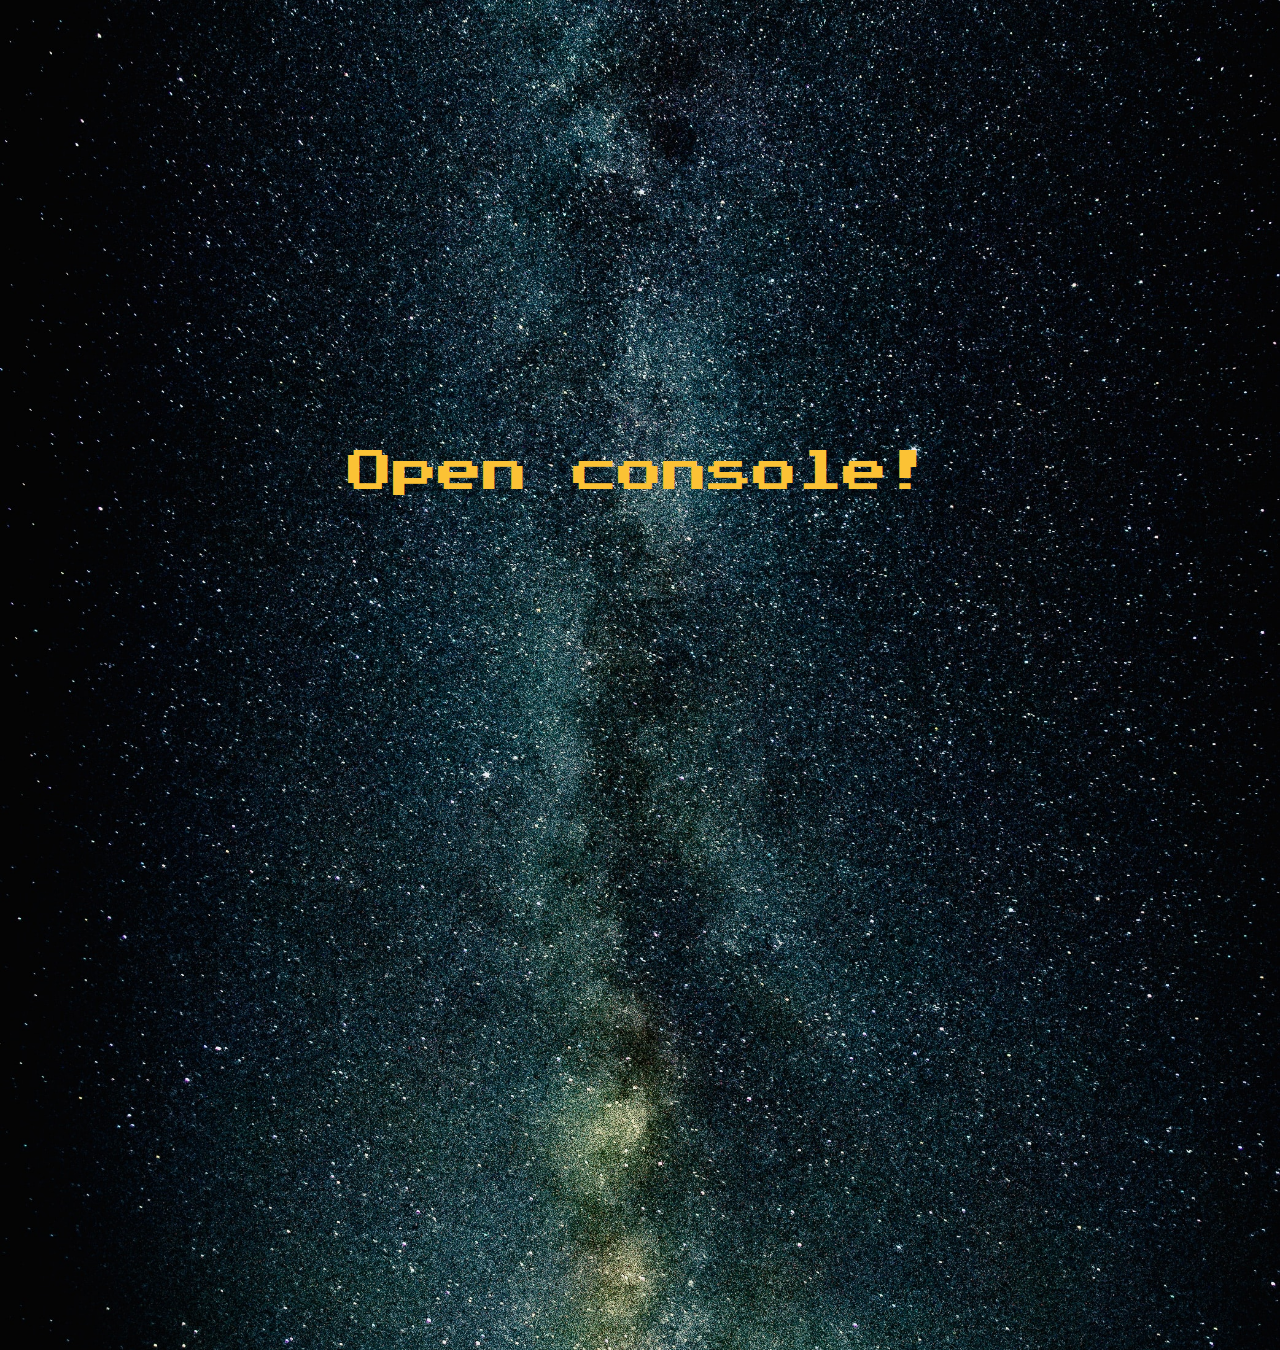
<file: hw1/hw1.html>
<!DOCTYPE html>
<html lang="en">

<head>
    <meta charset="UTF-8">
    <meta name="viewport" content="width=device-width, initial-scale=1.0">
    <meta http-equiv="X-UA-Compatible" content="ie=edge">
    <link rel="stylesheet" href="../style/reset.css">
    <link href="https://fonts.googleapis.com/css?family=Press+Start+2P&display=swap" rel="stylesheet">
    <link rel="stylesheet" href="../style/style.css">
    
    <title>HomeWork#1</title>
</head>

<body>
    <div class="homework1__inner">
        <div class="container">
            <p>Open console!</p>
        </div>
    </div>
    <script src="hw1js/hw1.js"></script>
</body>

</html>
</file>
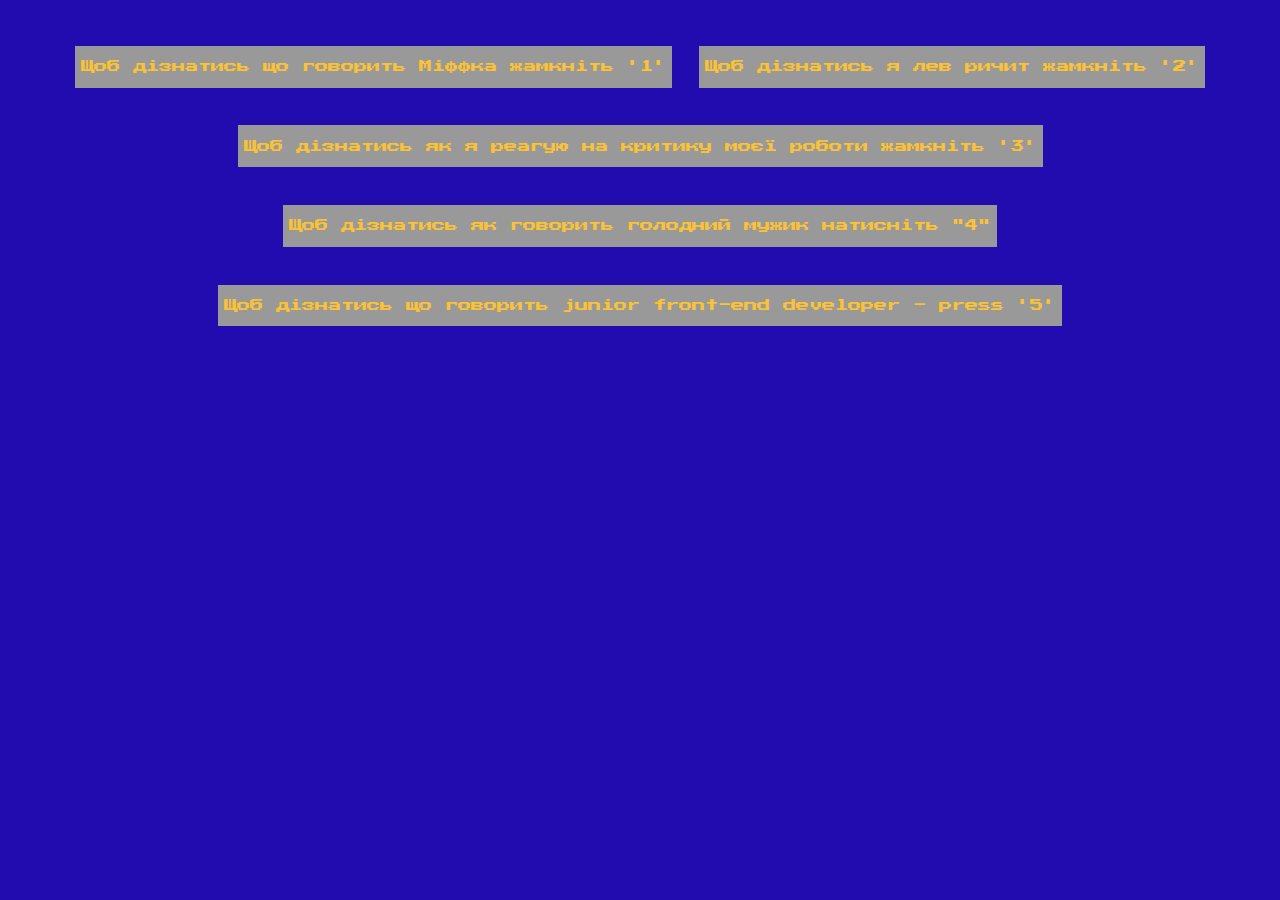
<file: hw10/hw10.html>
<!DOCTYPE html>
<html lang="en">
<head>
    <meta charset="UTF-8">
    <meta name="viewport" content="width=device-width, initial-scale=1.0">
    <title>HW10</title>
    <link href="https://fonts.googleapis.com/css?family=Press+Start+2P&display=swap" rel="stylesheet">
    <link rel="stylesheet" href="../style/style.css">
    <link rel="stylesheet" href="hw10.css">
</head>
<body>
    <button onclick = "playSound('wav/grizzlybear.wav')">
        <p>Щоб дізнатись що говорить Міффка жамкніть '1'</p>
    </button>
    <button onclick = "playSound('wav/lion.wav')">
        <p>Щоб дізнатись я лев ричит жамкніть '2'</p>
    </button>
    <button onclick = "playSound('wav/dogwhine.wav')">
        <p>Щоб дізнатись як я реагую на критику моєї роботи жамкніть '3'</p>
    </button>
    <button onclick = "playSound('wav/kittycry.wav')">
        <p>Щоб дізнатись як говорить голодний мужик натисніть "4"</p>
    </button>
    <button onclick = "playSound('wav/monkey1.wav')">
        <p>Щоб дізнатись що говорить junior front-end developer - press '5'</p> 
    </button>
    <script src="hw10.js"></script>
</body>
</html>
</file>
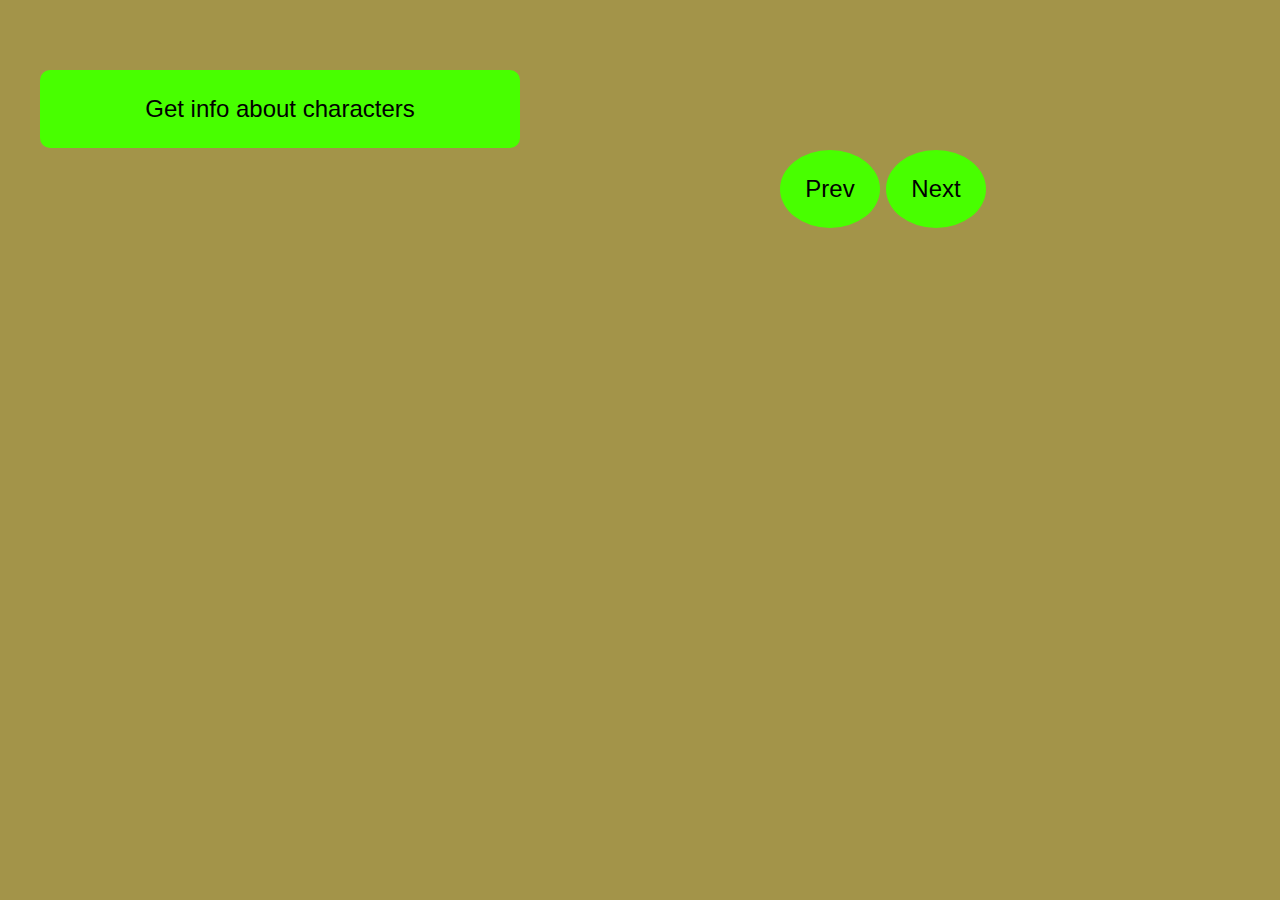
<file: hw12/hw12.html>
<!DOCTYPE html>
<html lang="en">

<head>
    <meta charset="UTF-8">
    <meta name="viewport" content="width=device-width, initial-scale=1.0">
    <title>HW12</title>
    <link href="https://fonts.googleapis.com/css?family=Lato:700&display=swap" rel="stylesheet">
    <link rel="stylesheet" href="hw12.css">
</head>

<body>
    <div class="container">
        <div class="get__people">
            <button class="button" onclick="getPplBtn()">
                <p>Get info about characters</p>
            </button>
            <div class="people__block"></div>
        </div>
        <div class="planet__block">
            <div class="slides__planets">
            </div>
            <div class="control__btn">
                <button class="button" onclick="btnPrev()">
                    <p>Prev</p>
                </button>
                <button class="button" onclick="btnNext()">
                    <p>Next</p>
                </button>
            </div>
        </div>
    </div>
    <script src="hw12.js"></script>
</body>

</html>
</file>
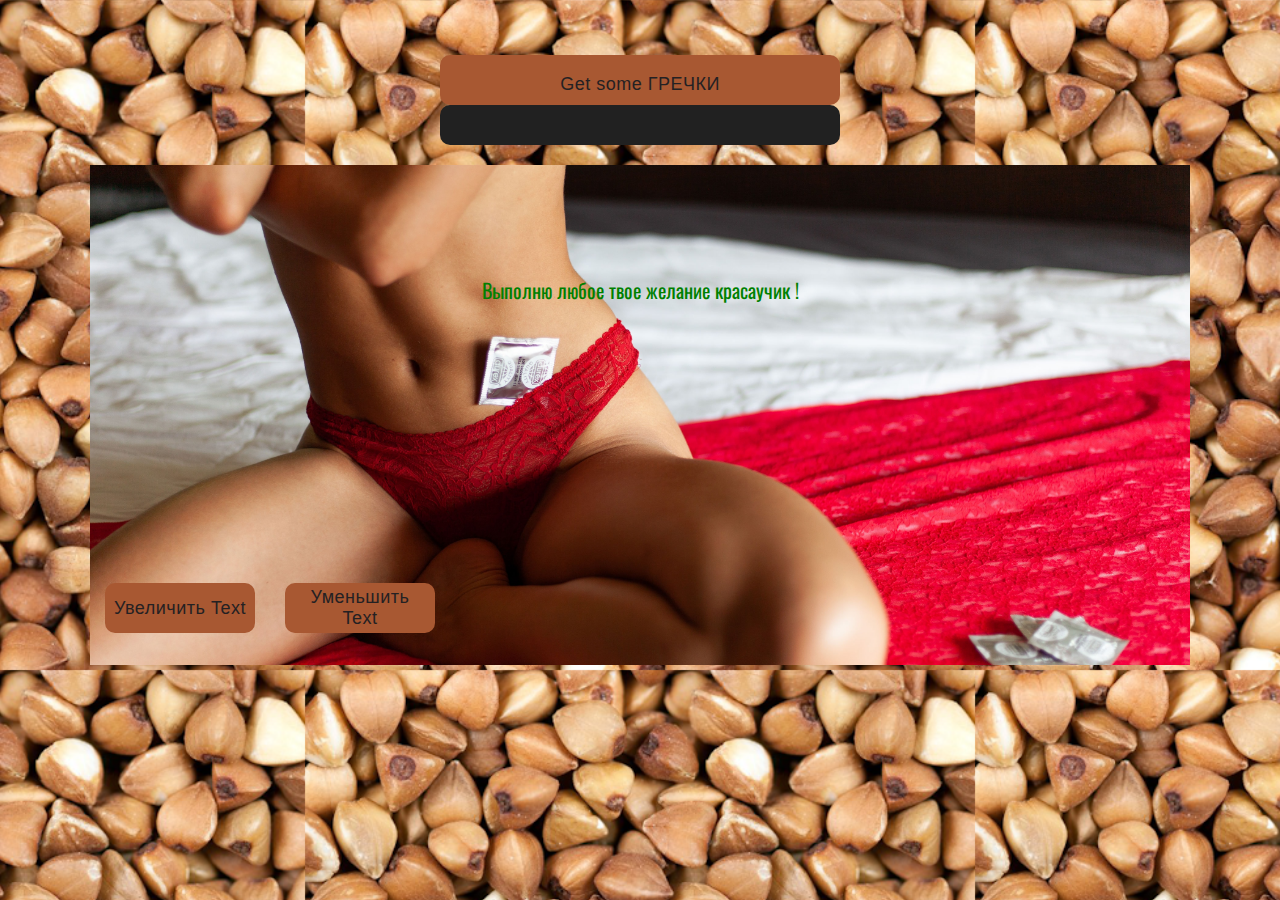
<file: hw13/hw13.html>
<!DOCTYPE html>
<html lang="en">

<head>
    <meta charset="UTF-8">
    <meta name="viewport" content="width=device-width, initial-scale=1.0">
    <title>HW#13</title>
    <link href="https://fonts.googleapis.com/css?family=Oswald:700&display=swap" rel="stylesheet">
    <link rel="stylesheet" href="hw13.css">
</head>

<body>
    <div class="container">
        <button class="__btn" onclick="getJellyfish()">
            <p>Get some ГРЕЧКИ</p>
        </button>
        <div class="return__result"></div>
        <div class="change__fontsize">
            <p id="text">Выполню любое твое желание красаучик !</p>
            <div class="control__btn-block">
                <button onclick="upFont()" class="__btn">Увеличить Text</button>
                <button onclick="downFont()" class="__btn">Уменьшить Text</button>
            </div>
        </div>
    </div>
    <script src="hw13.js"></script>
</body>

</html>
</file>
<file: style/style.css>
body {
  background-color: #220cb0;
  font-family: 'Press Start 2P', cursive;
  color: #fbc235;
  font-size: 3vh;
  text-align: center;
  overflow: hidden; }

.homework1__inner {
  height: 100vh;
  width: 100%;
  background-image: url(../image/spaceimg.jpg);
  background-position: center;
  background-size: cover;
  background-repeat: no-repeat;
  padding-top: 50vh;
  font-size: 5vh; }

.container {
  max-width: 1024px;
  height: 100%;
  margin: 0 auto; }

.nav {
  animation-name: nav__slide;
  animation-duration: 2s;
  animation-iteration-count: unset;
  margin-top: 5vh; }
  .nav .links__list li a {
    text-decoration: none;
    letter-spacing: .5px;
    line-height: 5vh;
    color: inherit; }
    .nav .links__list li a :active {
      color: inherit; }

@keyframes nav__slide {
  0% {
    margin-top: 100%; }
  100% {
    margin-top: 5vh; } }
.spaceship {
  transform: rotate(45deg);
  border-top: 33vh solid #fff;
  border-left: 7vh solid transparent;
  border-right: 7vh solid transparent;
  height: 0;
  width: 3vh;
  position: absolute;
  z-index: 1;
  animation-name: spaceship;
  animation-duration: 15s;
  animation-iteration-count: unset;
  animation-delay: .5s;
  bottom: -150%;
  left: -150%; }
  .spaceship::after {
    content: " ";
    bottom: 0;
    position: absolute;
    width: 0;
    height: 0;
    background-color: #c7c8ca;
    transform: rotate(-12deg);
    left: -3.4vh;
    border-top: 33vh solid #c7c8ca;
    border-right: 1.3vh solid #c7c8ca; }
  .spaceship::before {
    content: "";
    width: 0;
    height: 0;
    position: absolute;
    border-top: 20vh solid #c7c8ca;
    border-left: 6vh solid transparent;
    border-right: 2vh solid transparent;
    bottom: 12.5vh;
    right: calc(100% - 1.2vh);
    transform: rotate(2deg); }
  .spaceship .spaceship__nose {
    height: 0;
    width: 17vh;
    position: absolute;
    bottom: 32vh;
    background-color: #cd3939;
    left: calc(100% - 10vh);
    border-top: 2vh solid #cd3939;
    border-radius: 100px / 50px;
    z-index: 2; }
    .spaceship .spaceship__nose::after {
      top: -16.6vh;
      left: .5vh;
      position: absolute;
      content: "";
      width: 0;
      height: 0;
      border-left: 8vh solid transparent;
      border-right: 8vh solid transparent;
      border-bottom: 15vh solid #cd3939;
      z-index: 1; }
    .spaceship .spaceship__nose::before {
      content: "";
      position: absolute;
      width: 15vh;
      height: 8.5vh;
      border: 0.2vh solid #ff4745;
      clip-path: circle(50% at center top);
      background: #ff4745;
      transform: rotate(62deg);
      left: 1.3vh;
      bottom: 1vh;
      z-index: 2; }
  .spaceship .spaceship__teeth {
    position: relative;
    width: 0;
    height: 0; }
    .spaceship .spaceship__teeth::after {
      content: " ";
      position: absolute;
      z-index: 5;
      width: 0;
      height: 0;
      border-top: 7vh solid transparent;
      border-right: 8vh solid #ff4745;
      border-bottom: 6vh solid transparent;
      bottom: 6vh;
      transform: rotate(-12deg);
      left: -10.5vh; }
    .spaceship .spaceship__teeth::before {
      content: " ";
      position: absolute;
      z-index: 6;
      height: 14vh;
      width: 1.5vh;
      border-radius: 50%;
      background-color: #cd3939;
      transform: rotate(-12deg);
      bottom: 6.5vh;
      left: -3.5vh; }
  .spaceship .spaceship__ass {
    width: 4vh;
    height: 2vh;
    border-radius: 50%;
    background-color: #cd3939;
    position: absolute;
    bottom: -.5vh;
    left: -.45vh;
    z-index: 3; }
    .spaceship .spaceship__ass::after {
      content: "";
      position: absolute;
      width: 3.3vh;
      height: 1vh;
      background-color: #ff4745;
      border-radius: 50%;
      left: calc(100% - 3.6vh);
      top: 0; }
  .spaceship .spaceship__window {
    width: 9vh;
    height: 9vh;
    background-color: #00d0d0;
    border-radius: 50%;
    position: absolute;
    bottom: 20.5vh;
    left: -3.4vh;
    border: 0.5vh solid #cd3939; }
    .spaceship .spaceship__window::after {
      content: " ";
      width: 8.4vh;
      height: .6vh;
      background-color: #00f4f4;
      border-radius: 10px;
      transform: rotate(-25deg);
      position: absolute;
      left: 10%;
      top: 50%; }
    .spaceship .spaceship__window::before {
      content: " ";
      width: 5.8vh;
      height: 1vh;
      background-color: #00f4f4;
      transform: rotate(-25deg);
      position: absolute;
      left: 17%;
      top: 20%;
      border-radius: 10px; }
  .spaceship .spaceship__fire {
    width: 0;
    height: 0;
    border-left: 1.5vh solid transparent;
    border-right: 1.5vh solid transparent;
    border-top: 15vh solid #fbc235;
    animation-duration: .8s;
    animation-name: spaceship__fire;
    animation-iteration-count: infinite; }
    .spaceship .spaceship__fire::after {
      content: " ";
      width: 0;
      height: 0;
      border-left: 1vh solid transparent;
      border-right: 1vh solid transparent;
      border-top: 10vh solid #f9a135;
      position: absolute;
      top: 0;
      left: 0.5vh; }
@keyframes spaceship__fire {
  0% {
    border-top: 15vh solid #fbc235; }
  5% {
    border-top: 13vh solid #f2b827; }
  60% {
    border-top: 20vh solid #fbc235; }
  90% {
    border-top: 22vh solid #f2b827; }
  100% {
    border-top: 15vh solid #fbc235; } }
@keyframes spaceship {
  0% {
    left: -100%;
    bottom: -100%;
    opacity: 0;
    display: block; }
  20% {
    opacity: 1; }
  90% {
    opacity: 1; }
  100% {
    bottom: 150%;
    left: 150%;
    opacity: 0;
    display: none; } }

/*# sourceMappingURL=style.css.map */
</file>
<file: hw10/hw10.css>
button{
    margin-top: 3%;
    font-family: 'Press Start 2P', cursive;
    color: #fbc235;
    border-radius: none;
    background-color: #999999;
    border: none;
    
}
button:hover{
    color: red;
}
</file>
<file: hw12/hw12.css>
*{
    box-sizing: border-box;
}
body {
    margin: 0 auto;
    padding: 0;
    height: 100%;
    width: 100%;
    font-size: 24px;
    color: #1c1c1c;
    background-color: #a39449;
    font-family: 'Lato', sans-serif;
}
.container{
    display: flex;
    margin: 0 auto;
    width: 1200px;
    height: 100%;
    justify-content: space-between;
    padding-bottom: 30px;
}
.get__people,
.planet__block{
    width: 40%;
    height: 80%;
    display: flex;
    flex-direction: column;
    justify-content:flex-start;
}
.button{ 
    margin-top: 70px;
    width: 400px;
    height: 60px;
    width: 100%;
    height: 100%;
    background: #48ff00;
    border-radius: 10px;
    border: none;
    cursor: pointer;
}
.control__btn {
    margin-left: 20px;
}
.control__btn .button{
    width: 100px;
    border-radius: 50%;
}
.button p{
    font-size: 24px;
    text-align: center;
}
.people__block div,
.slides__planets div{
    border: none;
    outline: none;
    position: relative;
    z-index: 0;
    text-align: center;
    border-radius: 10px;
}
.people__block div::before,
.slides__planets div::before{
    content: "";
    background: linear-gradient(
        135deg, #fd1d1d, #d62976, #fa7e1e, #feda75, #48ff00, #00ffd5, #4f5bd5, #7a00ff, #962fbf, #ff0000);
    position: absolute;
    top: -2px;
    left: -2px;
    background-size: 400%;
    z-index: -1;
    filter: blur(20px);
    width: 102%;
    height: 102%;
    animation: moving-gradient 8s linear infinite;
    border-radius: 10px;    
}
.people__block div::after,
.slides__planets div::after{
    z-index: -1;
    content: "";
    position: absolute;
    width: 100%;
    height: 100%;
    background: #c2f55d;
    left: 0;
    top: 0;
    border-radius: 10px;
}
@keyframes moving-gradient {
    0% {
        background-position: 0 0;
        opacity: .5;
    }
    50% {
        background-position: 400% 0;
        opacity: 1;
    }
    100%{
        background-position: 0 0;
        opacity: .5;
    }
}
.slides__planets{
    width: 50%;
    height: 100%;
    text-align: center;
    padding: 40px 0;
}
</file>
<file: hw13/hw13.css>
*{
    box-sizing: border-box;
}
body{
    margin: 0;
    padding: 0;
    width: 100%;
    height: 100%;
    background-image: url(img/unnamed.png);
    background-size: contain;
    background-position: center;
    font-family: 'Oswald', sans-serif;
    font-size: 20px;
}
.container{
    margin: 0 auto;
    max-width: 1100px;
    height: 100%;
    padding-bottom: 5px;
}
.__btn{
    margin-top: 5%;
    margin-left: calc(50% - 200px);
    text-align: center;
    font-size: 18px;
    letter-spacing: .5px;
    background-color: #a85832;
    color: #242123;
    border-radius: 10px;
    width: 400px;
    height: 50px;
    border: none;
    cursor: pointer;
}
.return__result{
    width: 400px;
    height: 40px;
    border-radius: 10px;
    text-align: center;
    margin: 0 auto;
    color: #c9c9c9;
    background-color: #212121;
}
.change__fontsize {
    width: 100%;
    height: 500px;
    text-align: center;
    background-image: url(img/dainis-graveris-NIfeNO2f2ak-unsplash.jpg);
    background-repeat: no-repeat;
    background-size: cover;
    background-position: center;
    color: green;
    position: relative;
}
.change__fontsize .control__btn-block{
    position: absolute;
    top: 80%;
    display: flex;
}
.control__btn-block .__btn{
    width: 150px;
    margin-right: 15px;
    margin-left: 15px;
}
#text{
    padding-top: 10%;
}
</file>
